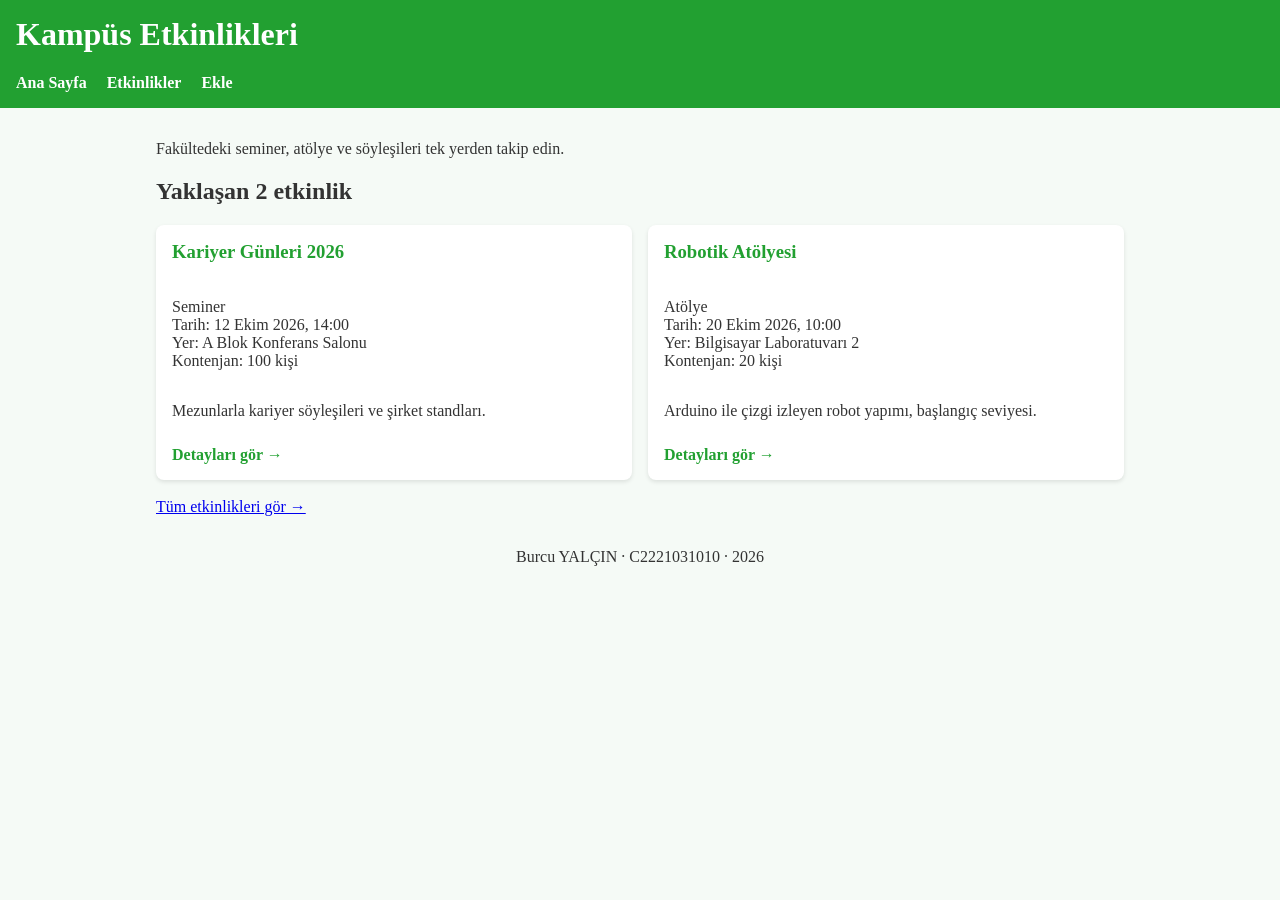
<file: index.html>
<!DOCTYPE html>
<html lang="tr">
<head>
  <meta charset="UTF-8">
  <meta name="viewport" content="width=device-width, initial-scale=1.0">
  <title>Kampüs Etkinlikleri</title>
  <link rel="stylesheet" href="css/20231047.css">
  <script type="module" src="js/event-list.js"></script>
</head>
<body>
  <header>
    <h1>Kampüs Etkinlikleri</h1>
    <nav>
      <a href="index.html">Ana Sayfa</a>
      <a href="etkinlikler.html">Etkinlikler</a>
      <a href="etkinlik-ekle.html">Ekle</a>
    </nav>
  </header>
  <main>
    <p>Fakültedeki seminer, atölye ve söyleşileri tek yerden takip edin.</p>
    <h2>Yaklaşan 2 etkinlik</h2>
    <section id="etkinlik-listesi" class="etkinlik-listesi" data-limit="2"></section>
    <br>
    <a href="etkinlikler.html">Tüm etkinlikleri gör →</a>
  </main>
  <footer style="text-align: center;">
    <p>Burcu YALÇIN · C2221031010 · 2026</p>
  </footer>
  


  
</body>
</html>
</file>
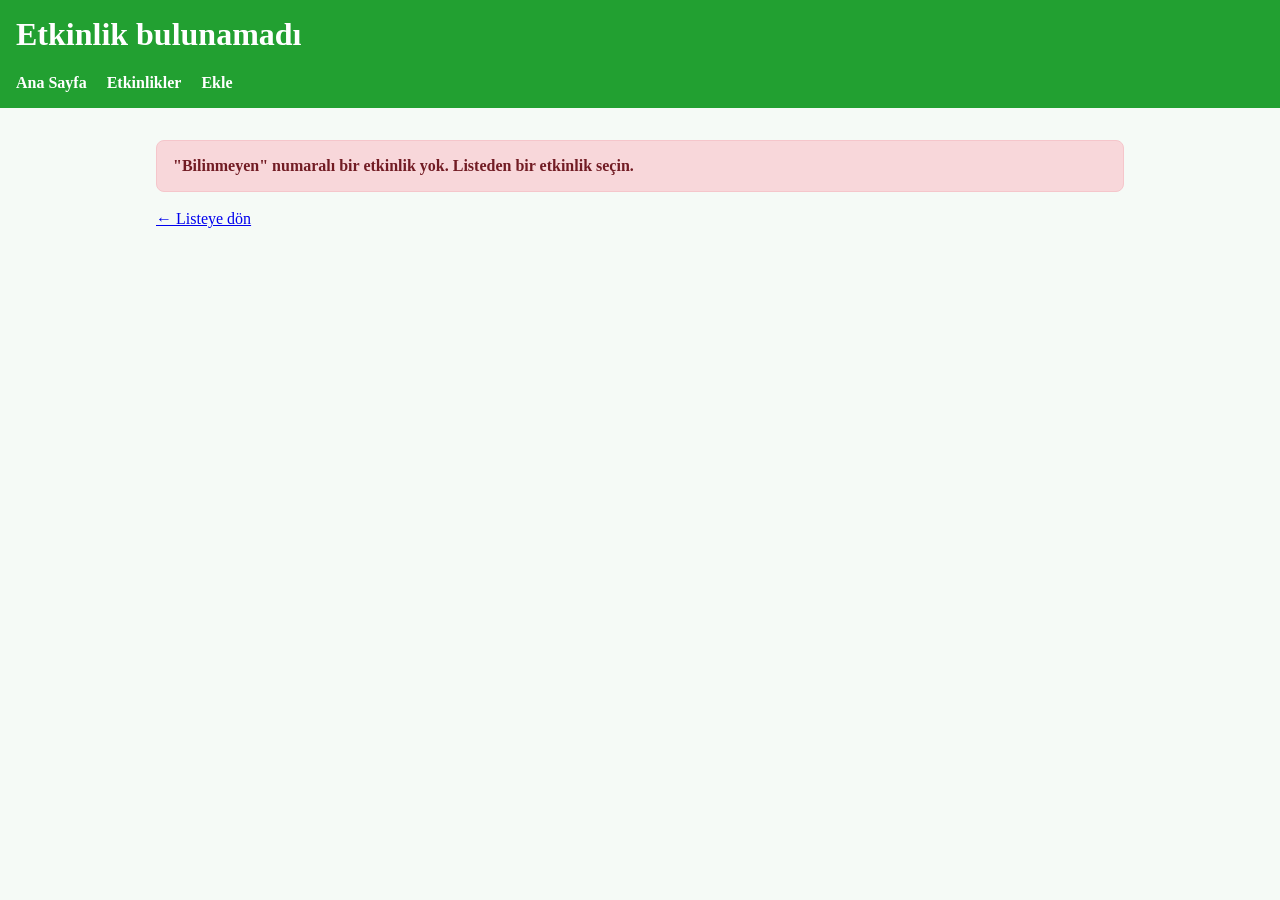
<file: etkinlik-detay.html>
<!DOCTYPE html>
<html lang="tr">
<head>
  <meta charset="UTF-8">
  <meta name="viewport" content="width=device-width, initial-scale=1.0">
  <title>Etkinlik Detay</title>
  <link rel="stylesheet" href="css/20231047.css">
  <script type="module" src="js/event-detail.js"></script>
</head>
<body>
  <header>
    <h1 id="sayfa-baslik">Etkinlik Detayı</h1>
    <nav>
      <a href="index.html">Ana Sayfa</a>
      <a href="etkinlikler.html">Etkinlikler</a>
      <a href="etkinlik-ekle.html">Ekle</a>
    </nav>
  </header>
  <main id="detay"></main>
</body>
</html>
</file>
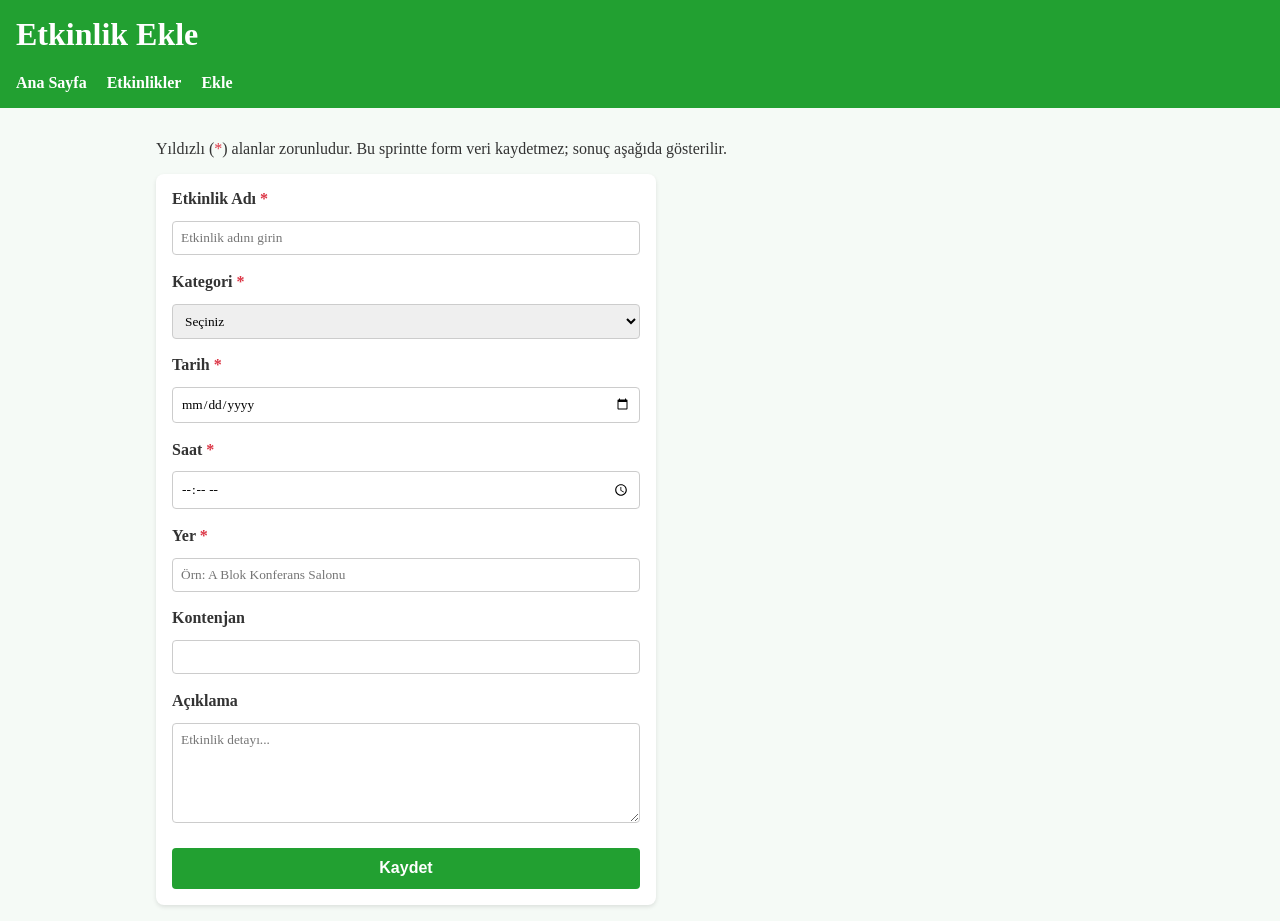
<file: etkinlik-ekle.html>
<!DOCTYPE html>
<html lang="tr">
<head>
  <meta charset="UTF-8">
  <meta name="viewport" content="width=device-width, initial-scale=1.0">
  <title>Etkinlik Ekle</title>
  <link rel="stylesheet" href="css/20231047.css">
  <script type="module" src="js/event-form.js"></script>
</head>
<body>
  <header>
    <h1>Etkinlik Ekle</h1>
    <nav>
      <a href="index.html">Ana Sayfa</a>
      <a href="etkinlikler.html">Etkinlikler</a>
      <a href="etkinlik-ekle.html">Ekle</a>
    </nav>
  </header>
  <main>
    <p>Yıldızlı (<span class="zorunlu">*</span>) alanlar zorunludur. Bu sprintte form veri kaydetmez; sonuç aşağıda gösterilir.</p>
    <form id="etkinlik-formu" class="form-container" novalidate>
      <label for="ad">Etkinlik Adı <span class="zorunlu">*</span></label>
      <input type="text" id="ad" name="ad" placeholder="Etkinlik adını girin">
      <span class="hata-mesaji" id="ad-hata"></span>

      <label for="kategori">Kategori <span class="zorunlu">*</span></label>
      <select id="kategori" name="kategori">
        <option value="">Seçiniz</option>
        <option value="Seminer">Seminer</option>
        <option value="Atölye">Atölye</option>
        <option value="Söyleşi">Söyleşi</option>
      </select>
      <span class="hata-mesaji" id="kategori-hata"></span>

      <label for="tarih">Tarih <span class="zorunlu">*</span></label>
      <input type="date" id="tarih" name="tarih">
      <span class="hata-mesaji" id="tarih-hata"></span>
      
      <label for="saat">Saat <span class="zorunlu">*</span></label>
      <input type="time" id="saat" name="saat">
      <span class="hata-mesaji" id="saat-hata"></span>

      <label for="yer">Yer <span class="zorunlu">*</span></label>
      <input type="text" id="yer" name="yer" placeholder="Örn: A Blok Konferans Salonu">
      <span class="hata-mesaji" id="yer-hata"></span>
      
      <label for="kontenjan">Kontenjan</label>
      <input type="number" id="kontenjan" name="kontenjan" min="1" max="1000">
      <span class="hata-mesaji" id="kontenjan-hata"></span>

      <label for="aciklama">Açıklama</label>
      <textarea id="aciklama" name="aciklama" placeholder="Etkinlik detayı..."></textarea>
      <span class="hata-mesaji" id="aciklama-hata"></span>

      <button type="submit">Kaydet</button>
    </form>
    <div id="form-mesaj"></div>
  </main>
</body>
</html>
</file>
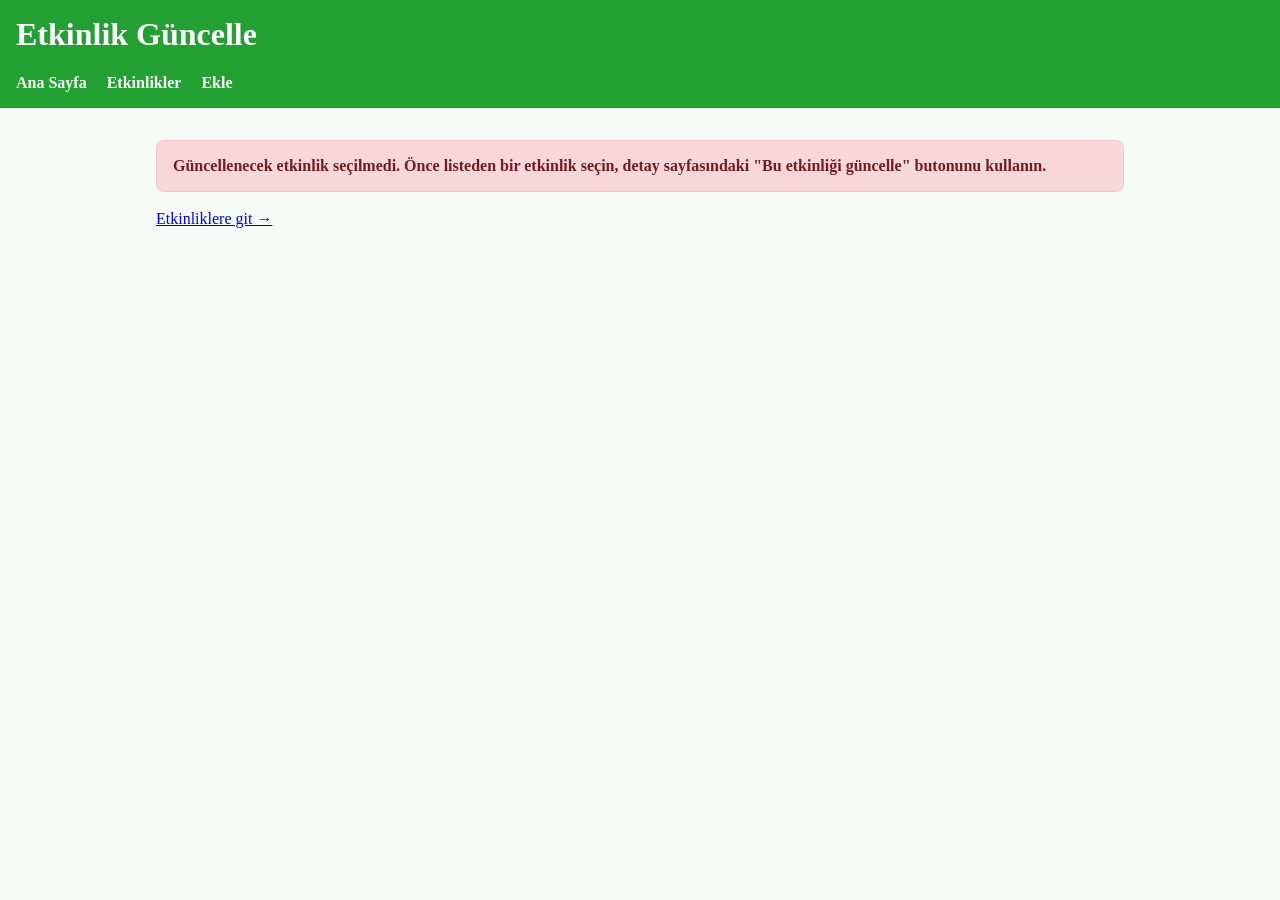
<file: etkinlik-guncelle.html>
<!DOCTYPE html>
<html lang="tr">
<head>
  <meta charset="UTF-8">
  <meta name="viewport" content="width=device-width, initial-scale=1.0">
  <title>Etkinlik Güncelle</title>
  <link rel="stylesheet" href="css/20231047.css">
  <script type="module" src="js/event-form.js"></script>
</head>
<body>
  <header>
    <h1>Etkinlik Güncelle</h1>
    <nav>
      <a href="index.html">Ana Sayfa</a>
      <a href="etkinlikler.html">Etkinlikler</a>
      <a href="etkinlik-ekle.html">Ekle</a>
    </nav>
  </header>
  <main>
    
    <form id="etkinlik-formu" class="form-container" data-mode="guncelle" novalidate>
      <label for="ad">Etkinlik Adı <span class="zorunlu">*</span></label>
      <input type="text" id="ad" name="ad" placeholder="Etkinlik adını girin">
      <span class="hata-mesaji" id="ad-hata"></span>

      <label for="kategori">Kategori <span class="zorunlu">*</span></label>
      <select id="kategori" name="kategori">
        <option value="">Seçiniz</option>
        <option value="Seminer">Seminer</option>
        <option value="Atölye">Atölye</option>
        <option value="Söyleşi">Söyleşi</option>
      </select>
      <span class="hata-mesaji" id="kategori-hata"></span>

      <label for="tarih">Tarih <span class="zorunlu">*</span></label>
      <input type="date" id="tarih" name="tarih">
      <span class="hata-mesaji" id="tarih-hata"></span>
      
      <label for="saat">Saat <span class="zorunlu">*</span></label>
      <input type="time" id="saat" name="saat">
      <span class="hata-mesaji" id="saat-hata"></span>

      <label for="yer">Yer <span class="zorunlu">*</span></label>
      <input type="text" id="yer" name="yer" placeholder="Örn: A Blok Konferans Salonu">
      <span class="hata-mesaji" id="yer-hata"></span>
      
      <label for="kontenjan">Kontenjan</label>
      <input type="number" id="kontenjan" name="kontenjan" min="1" max="1000">
      <span class="hata-mesaji" id="kontenjan-hata"></span>

      <label for="aciklama">Açıklama</label>
      <textarea id="aciklama" name="aciklama" placeholder="Etkinlik detayı..."></textarea>
      <span class="hata-mesaji" id="aciklama-hata"></span>

      <button type="submit">Güncelle</button>
    </form>
    <div id="form-mesaj"></div>
  </main>
</body>
</html>
</file>
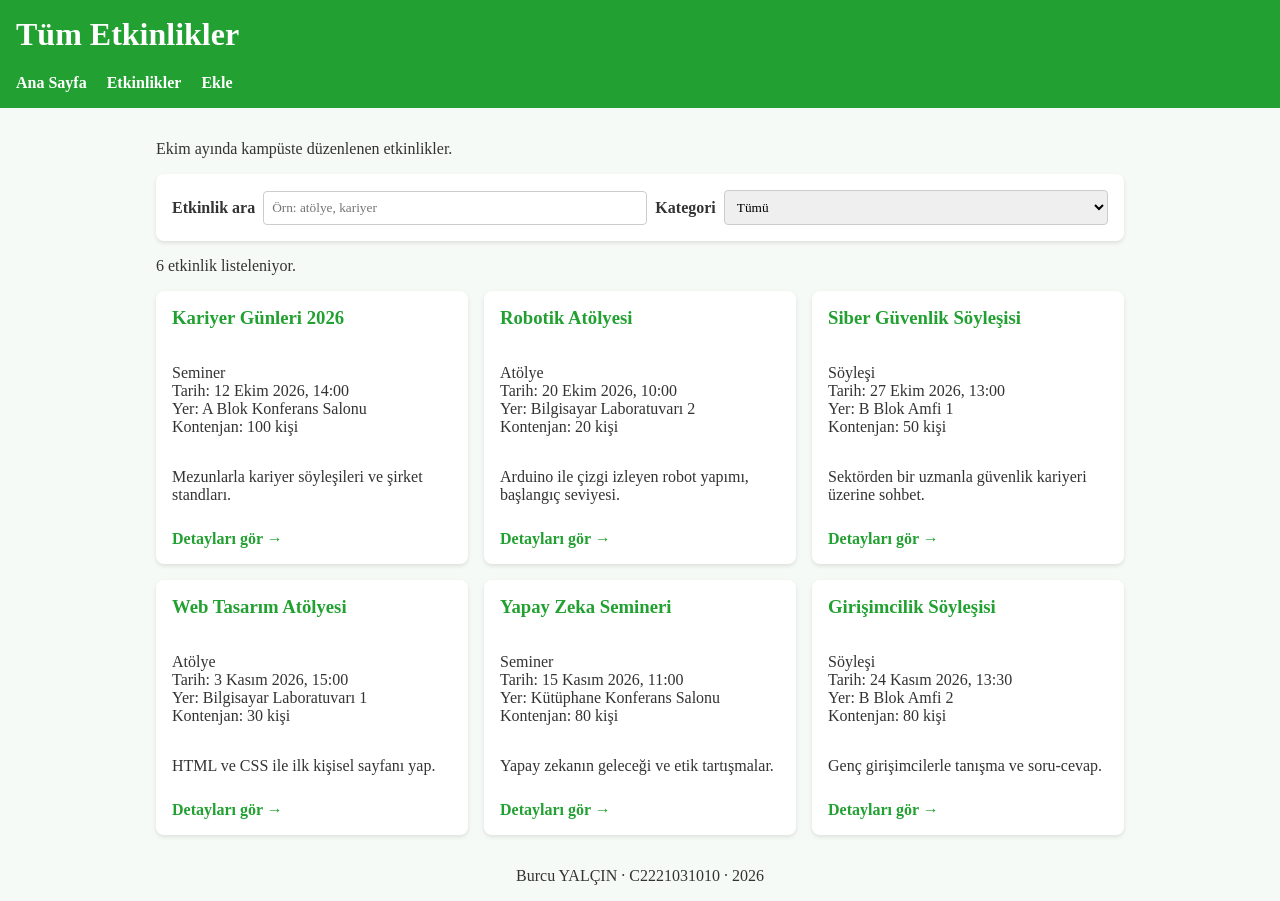
<file: etkinlikler.html>
<!DOCTYPE html>
<html lang="tr">
<head>
  <meta charset="UTF-8">
  <meta name="viewport" content="width=device-width, initial-scale=1.0">
  <title>Tüm Etkinlikler</title>
  <link rel="stylesheet" href="css/20231047.css">
  <script type="module" src="js/event-list.js"></script>
</head>
<body>
  <header>
    <h1>Tüm Etkinlikler</h1>
    <nav>
      <a href="index.html">Ana Sayfa</a>
      <a href="etkinlikler.html">Etkinlikler</a>
      <a href="etkinlik-ekle.html">Ekle</a>
    </nav>
  </header>
  <main>
    <p>Ekim ayında kampüste düzenlenen etkinlikler.</p>
    <form id="filtre-formu" class="filtre">
      <label for="arama">Etkinlik ara</label>
      <input type="search" id="arama" placeholder="Örn: atölye, kariyer">
      
      <label for="kategori-filtre">Kategori</label>
      <select id="kategori-filtre">
        <option value="">Tümü</option>
      </select>
    </form>
    <p id="sonuc"></p>
    <section id="etkinlik-listesi" class="etkinlik-listesi"></section>
  </main>
   <footer style="text-align: center;">
    <p>Burcu YALÇIN · C2221031010 · 2026</p>
   </footer>
</body>
</html>
</file>
<file: css/20231047.css>
/* Ad Soyad 20231047 */
:root {
  --no: 20231047;
  --ton: 127;
  --renk-ana: hsl(var(--ton) 65% 38%);
  --renk-zemin: hsl(var(--ton) 30% 97%);
  --renk-hata: #dc3545;
  --renk-basari: #28a745;
  --font: "Palatino Linotype", serif;
  --bosluk-m: 1rem;
  --kose: 8px;
}

* { box-sizing: border-box; }

body { 
  font-family: var(--font); 
  background-color: var(--renk-zemin);
  color: #333;
  margin: 0;
  padding: 0;
}

header {
  background-color: var(--renk-ana);
  color: white;
  padding: var(--bosluk-m);
}

header h1 { margin-top: 0; }

nav a {
  color: white;
  margin-right: 1rem;
  text-decoration: none;
  font-weight: bold;
}

nav a:hover { text-decoration: underline; }

main {
  padding: var(--bosluk-m);
  max-width: 1000px;
  margin: 0 auto;
}

/* Tablodan Karta Dönüşüm ve Grid */
section.etkinlik-listesi {
  display: grid;
  gap: var(--bosluk-m);
  grid-template-columns: 1fr;
}

@media (min-width: 768px) {
  section.etkinlik-listesi { grid-template-columns: repeat(3, 1fr); }
  section.etkinlik-listesi[data-limit="2"] { grid-template-columns: repeat(2, 1fr); }
}

article.kart {
  background: white;
  padding: var(--bosluk-m);
  border-radius: var(--kose);
  box-shadow: 0 2px 4px rgba(0,0,0,0.1);
  display: flex;
  flex-direction: column;
}

article h3 { margin-top: 0; color: var(--renk-ana); }

article a {
  color: var(--renk-ana);
  text-decoration: none;
  font-weight: bold;
  margin-top: auto;
  display: inline-block;
  padding-top: 10px;
}

/* Detay Sayfası */
.detay-grid {
  display: flex;
  flex-direction: column;
  gap: var(--bosluk-m);
}

@media (min-width: 768px) {
  .detay-grid { flex-direction: row; }
  .detay-grid img.afis { max-width: 300px; }
}

img.afis {
  width: 100%;
  height: auto;
  border-radius: var(--kose);
  object-fit: cover;
}

dl { margin-top: 0; }
dt { font-weight: bold; color: var(--renk-ana); margin-top: 0.5rem; }
dd { margin-left: 0; margin-bottom: 0.5rem; }

/* Filtreler */
.filtre {
  display: grid;
  gap: 0.5rem;
  margin-bottom: 1rem;
  background: white;
  padding: var(--bosluk-m);
  border-radius: var(--kose);
  box-shadow: 0 2px 4px rgba(0,0,0,0.1);
}

@media (min-width: 768px) {
  .filtre {
    grid-template-columns: auto 1fr auto 1fr;
    align-items: center;
  }
}

/* Formlar */
form.form-container {
  display: flex;
  flex-direction: column;
  gap: 0.8rem;
  max-width: 500px;
  background: white;
  padding: var(--bosluk-m);
  border-radius: var(--kose);
  box-shadow: 0 2px 4px rgba(0,0,0,0.1);
}

label { font-weight: bold; display: block; }
.zorunlu { color: var(--renk-hata); }

input, select, textarea {
  width: 100%;
  padding: 0.5rem;
  border: 1px solid #ccc;
  border-radius: 4px;
  font-family: inherit;
}

textarea { min-height: 100px; resize: vertical; }

/* Hatalı alan kontrolü (JS ile sınıf eklenince veya aria-invalid=true olunca) */
input[aria-invalid="true"], 
select[aria-invalid="true"], 
textarea[aria-invalid="true"] {
  border-color: var(--renk-hata);
}

.hata-mesaji {
  color: var(--renk-hata);
  font-size: 0.85rem;
  margin-top: -0.5rem;
  display: block;
}

button {
  background-color: var(--renk-ana);
  color: white;
  padding: 0.7rem;
  border: none;
  border-radius: 4px;
  cursor: pointer;
  font-size: 1rem;
  font-weight: bold;
  margin-top: 0.5rem;
}

button:hover { opacity: 0.9; }

.basari-kutu, .hata-kutu {
  padding: 1rem;
  border-radius: var(--kose);
  margin-top: 1rem;
  font-weight: bold;
}
.basari-kutu { background-color: #d4edda; color: #155724; border: 1px solid #c3e6cb; }
.basari-kutu pre { font-weight: normal; background: #f8f9fa; padding: 0.5rem; border-radius: 4px; overflow-x: auto;}
.hata-kutu { background-color: #f8d7da; color: #721c24; border: 1px solid #f5c6cb; }
</file>
